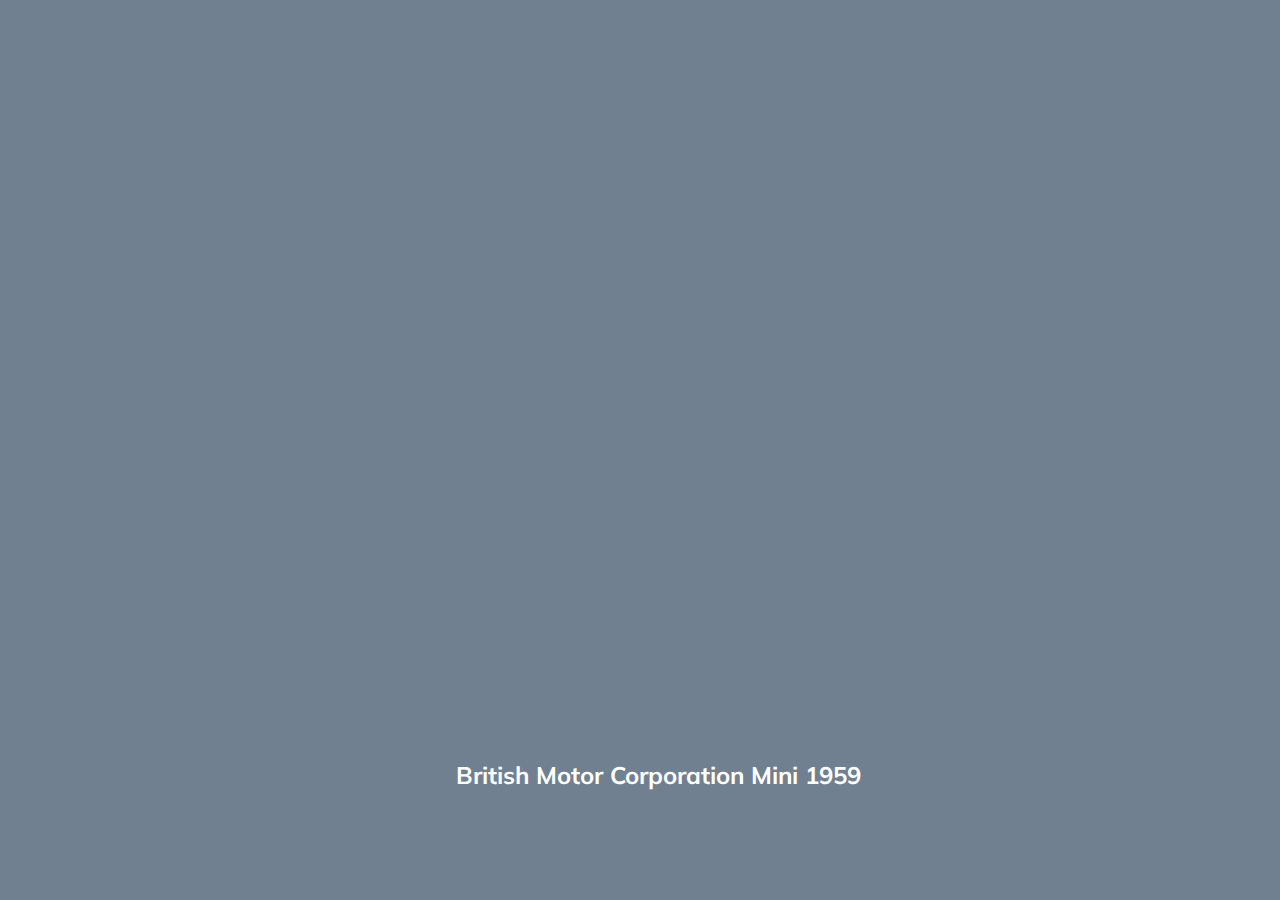
<file: 01_cards/index.html>
<!DOCTYPE html>
<html lang="en">

<head>
    <meta charset="UTF-8" />
    <meta name="viewport" content="width=device-width, initial-scale=1.0" />
    <link rel="stylesheet" href="styles.css" />
    <title>Карточки | Проект 1</title>
</head>

<body>
    <div class="container">

        <div class="slide"
            style="background-image: url('https://cdn.luxe.digital/media/2021/11/26104831/best-classic-cars-vintage-Chevrolet-Corvette-1963-old-luxe-digital%402x.jpg.webp');">
            <h3>Chevrolet Corvette 1963</h3>
        </div>

        <div class="slide"
            style="background-image: url('https://cdn.luxe.digital/media/2021/11/26104846/best-classic-cars-vintage-Dodge-Viper-1991-old-luxe-digital%402x.jpg.webp');">
            <h3>Dodge Viper 1991</h3>
        </div>

        <div class="slide"
            style="background-image: url('https://cdn.luxe.digital/media/2021/11/26104907/best-classic-cars-vintage-Ford-Thunderbird-1971-old-luxe-digital%402x.jpg.webp');">
            <h3>Ford Thunderbird 1971</h3>
        </div>

        <div class="slide"
            style="background-image: url('https://cdn.luxe.digital/media/2021/11/26104927/best-classic-cars-vintage-Land-Rover-1948-old-luxe-digital%402x.jpg.webp');">
            <h3>Land Rover 1948</h3>
        </div>

        <div class="slide active"
            style="background-image: url('https://cdn.luxe.digital/media/2021/11/26104822/best-classic-cars-vintage-British-Motor-Corporation-Mini-1959-old-luxe-digital%402x.jpg.webp');">
            <h3>British Motor Corporation Mini 1959</h3>
        </div>

    </div>

    <script src="app.js"></script>
</body>

</html>
</file>
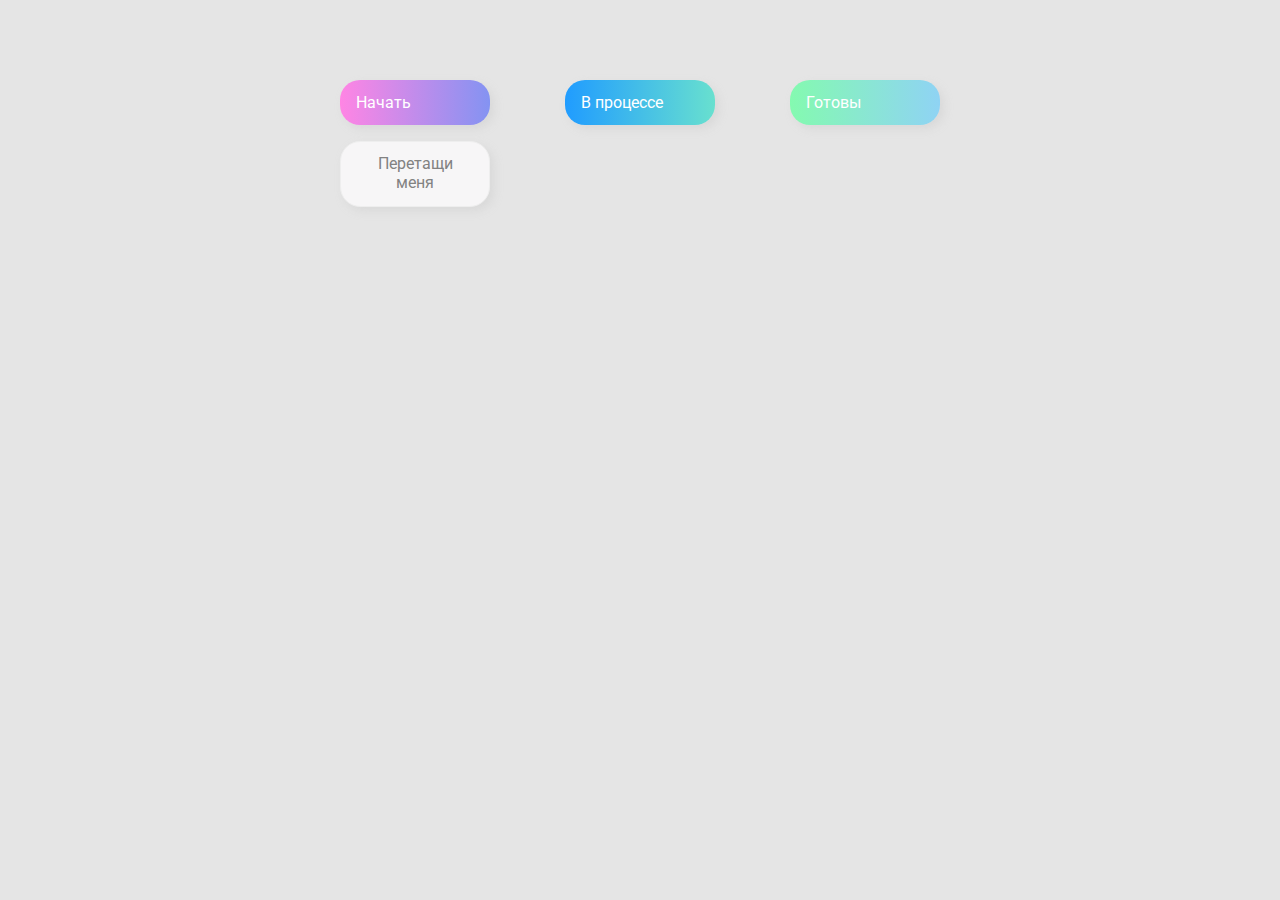
<file: 02_drag-n-drop/index.html>
<!DOCTYPE html>
<html lang="en">
<head>
    <meta charset="UTF-8" />
    <meta name="viewport" content="width=device-width, initial-scale=1.0"/>
     <link rel="stylesheet" href="../02_drag-n-drop/styles.css"/>

    <title>Drag & Drop | Проект 2</title>
</head>
<body>
<div>
    <div class="row">
        <div class="col-header start">Начать</div>
        <div class="col-header progress">В процессе</div>
        <div class="col-header done">Готовы</div>
    </div>

    <div class="row">
        <div class="placeholder">
            <div class="item" draggable="true">Перетащи меня</div>
        </div>
        <div class="placeholder"></div>
        <div class="placeholder"></div>
    </div>

</div>
</body>
<script src="app.js"></script>
</html>
</file>
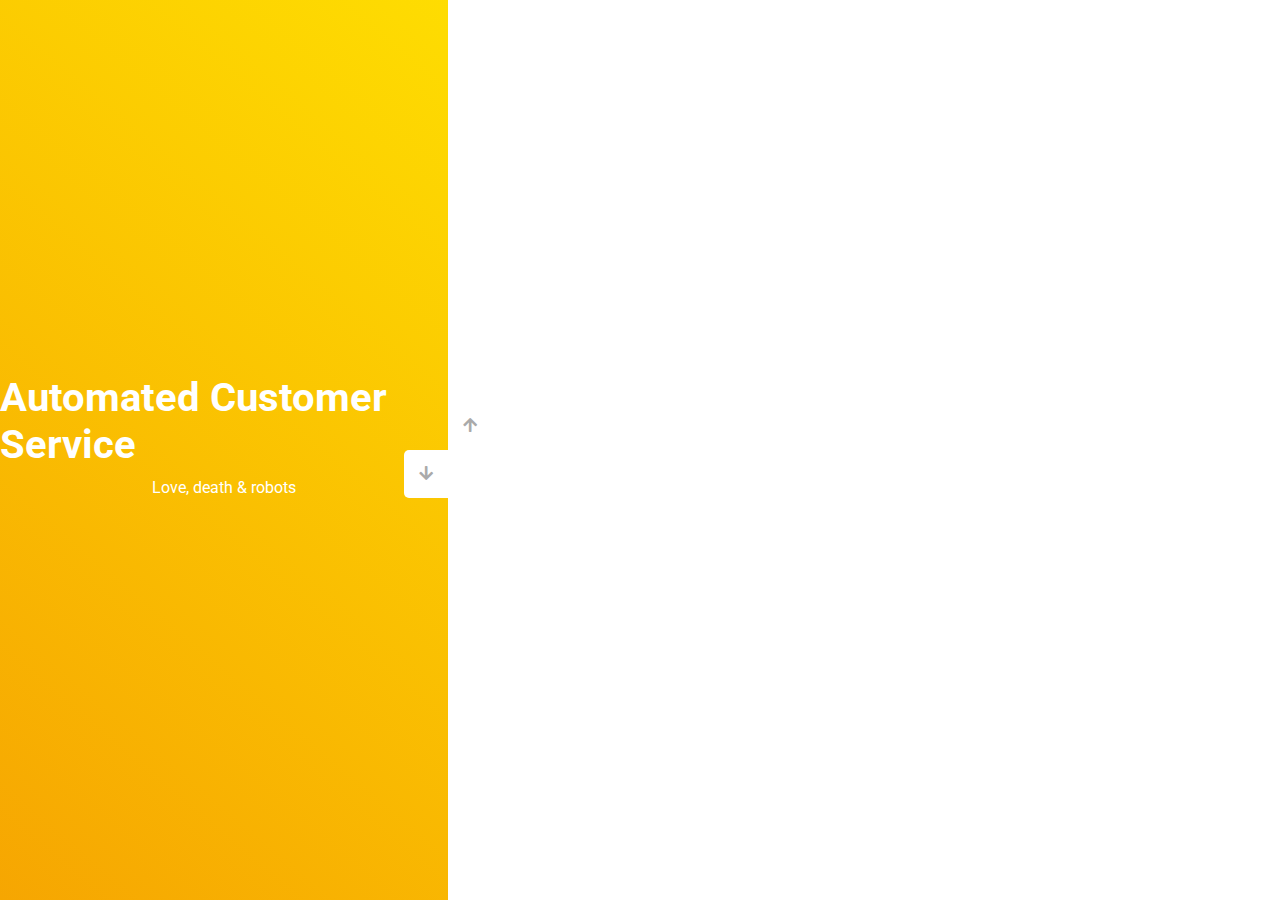
<file: 03_slider/index.html>
<!DOCTYPE html>
<html lang="en">

<head>
  <meta charset="UTF-8" />
  <meta name="viewport" content="width=device-width, initial-scale=1.0" />
  <link rel="stylesheet" href="https://cdnjs.cloudflare.com/ajax/libs/font-awesome/5.15.1/css/all.min.css" />
  <link rel="stylesheet" href="../03_slider/styles.css" />
  <title>Слайдер | Проект 3</title>
</head>

<body>
  <div class="container">

    <div class="sidebar">
      <div style="background: linear-gradient(210.16deg, #c0c0c0 -8%, #424040 138%);">
        <h1>The Drowned Giant</h1>
        <p>Love, death & robots</p>
      </div>
      <div style="background: linear-gradient(220.16deg, #6988b6 -8%, #999596da 138%);">
        <h1>Lucky 13</h1>
        <p>Love, death & robots</p>
      </div>
      <div style="background: linear-gradient(229.99deg, #11DEE9 -26%, #017E8B 145%);">
        <h1>Snow in the desert</h1>
        <p>Love, death & robots</p>
      </div>
      <div style="background: linear-gradient(215.32deg, #F90306 -1%, #9E0706 124%);">
        <h1>Life Hutch</h1>
        <p>Love, death & robots</p>
      </div>
      <div style="background: linear-gradient(221.87deg, #8308EA 1%, #5305AF 128%);">
        <h1>Zima Blue</h1>
        <p>Love, death & robots</p>
      </div>
      <div style="background: linear-gradient(220.16deg, #FFE101 -8%, #F39102 138%);">
        <h1>Automated Customer Service</h1>
        <p>Love, death & robots</p>
      </div>
    </div>

    <div class="main-slide">
      <div style="
            background-image: url('https://images.unsplash.com/photo-1601574968106-b312ac309953?ixlib=rb-1.2.1&ixid=MnwxMjA3fDB8MHxwaG90by1wYWdlfHx8fGVufDB8fHx8&auto=format&fit=crop&w=1996&q=80');
          "></div>
      <div style="
            background-image: url('https://images.unsplash.com/photo-1511447333015-45b65e60f6d5?ixid=MnwxMjA3fDB8MHxwaG90by1wYWdlfHx8fGVufDB8fHx8&ixlib=rb-1.2.1&auto=format&fit=crop&w=2023&q=80');
          "></div>
      <div style="
            background-image: url('https://images.unsplash.com/photo-1501529301789-b48c1975542a?ixid=MnwxMjA3fDB8MHxwaG90by1wYWdlfHx8fGVufDB8fHx8&ixlib=rb-1.2.1&auto=format&fit=crop&w=1950&q=80');
          "></div>
      <div style="
            background-image: url('https://images.unsplash.com/photo-1520263115673-610416f52ab6?ixlib=rb-1.2.1&ixid=MnwxMjA3fDB8MHxwaG90by1wYWdlfHx8fGVufDB8fHx8&auto=format&fit=crop&w=1950&q=80');
          "></div>
      <div style="
                background-image: url('https://images.squarespace-cdn.com/content/v1/5db0ab6d14e53c72dd5ec131/1647831665268-SVX9VLJ7VGLWR8DZ6FW0/spiwebsite_ldr_ep13_lky13_frame046.jpeg');
              "></div>
      <div style="
            background-image: url('https://images.squarespace-cdn.com/content/v1/5bbf2a733560c364ba09795c/1624961826403-IHKNSZ0KIR57B43VG4T5/DG009.jpg?format=1500w');
          "></div>
    </div>

    <div class="controls">
      <button class="down-button">
        <i class="fas fa-arrow-down"></i>
      </button>
      <button class="up-button">
        <i class="fas fa-arrow-up"></i>
      </button>
    </div>

  </div>

  <script src="app.js"></script>
</body>

</html>
</file>
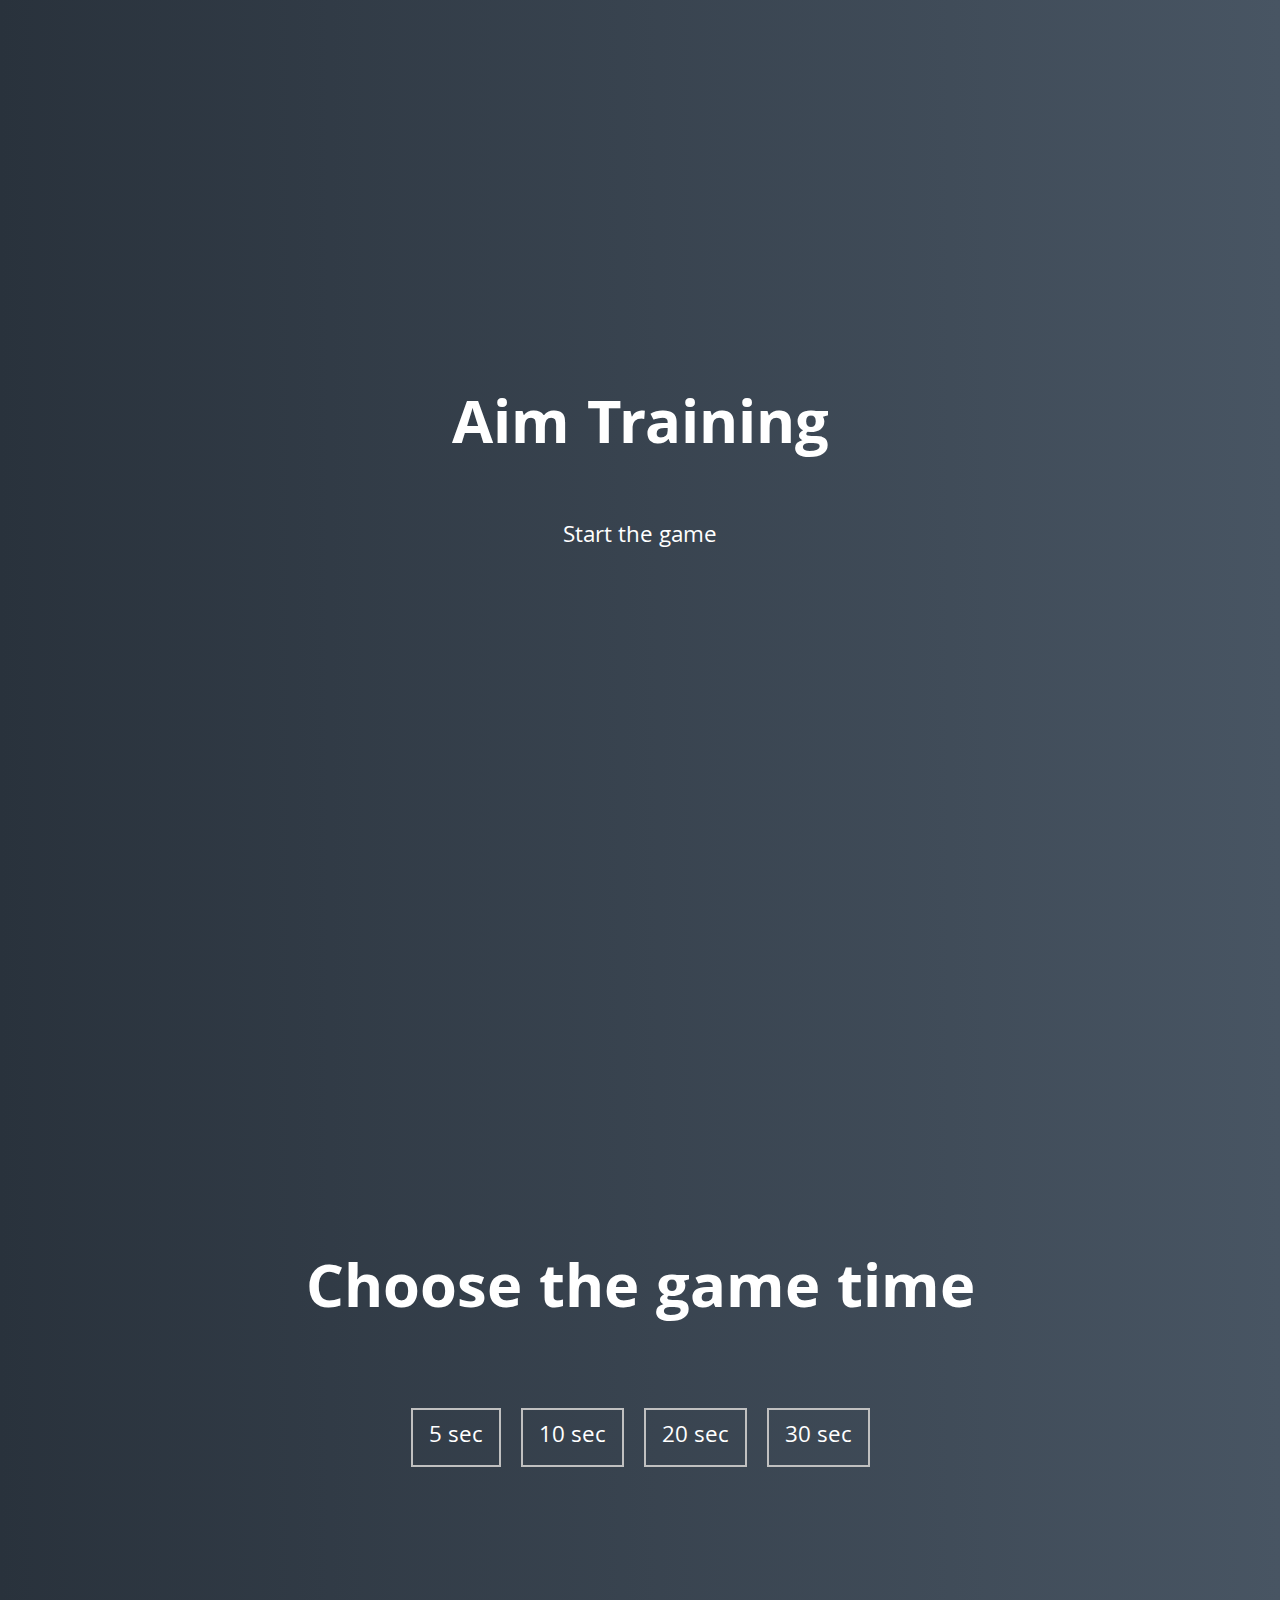
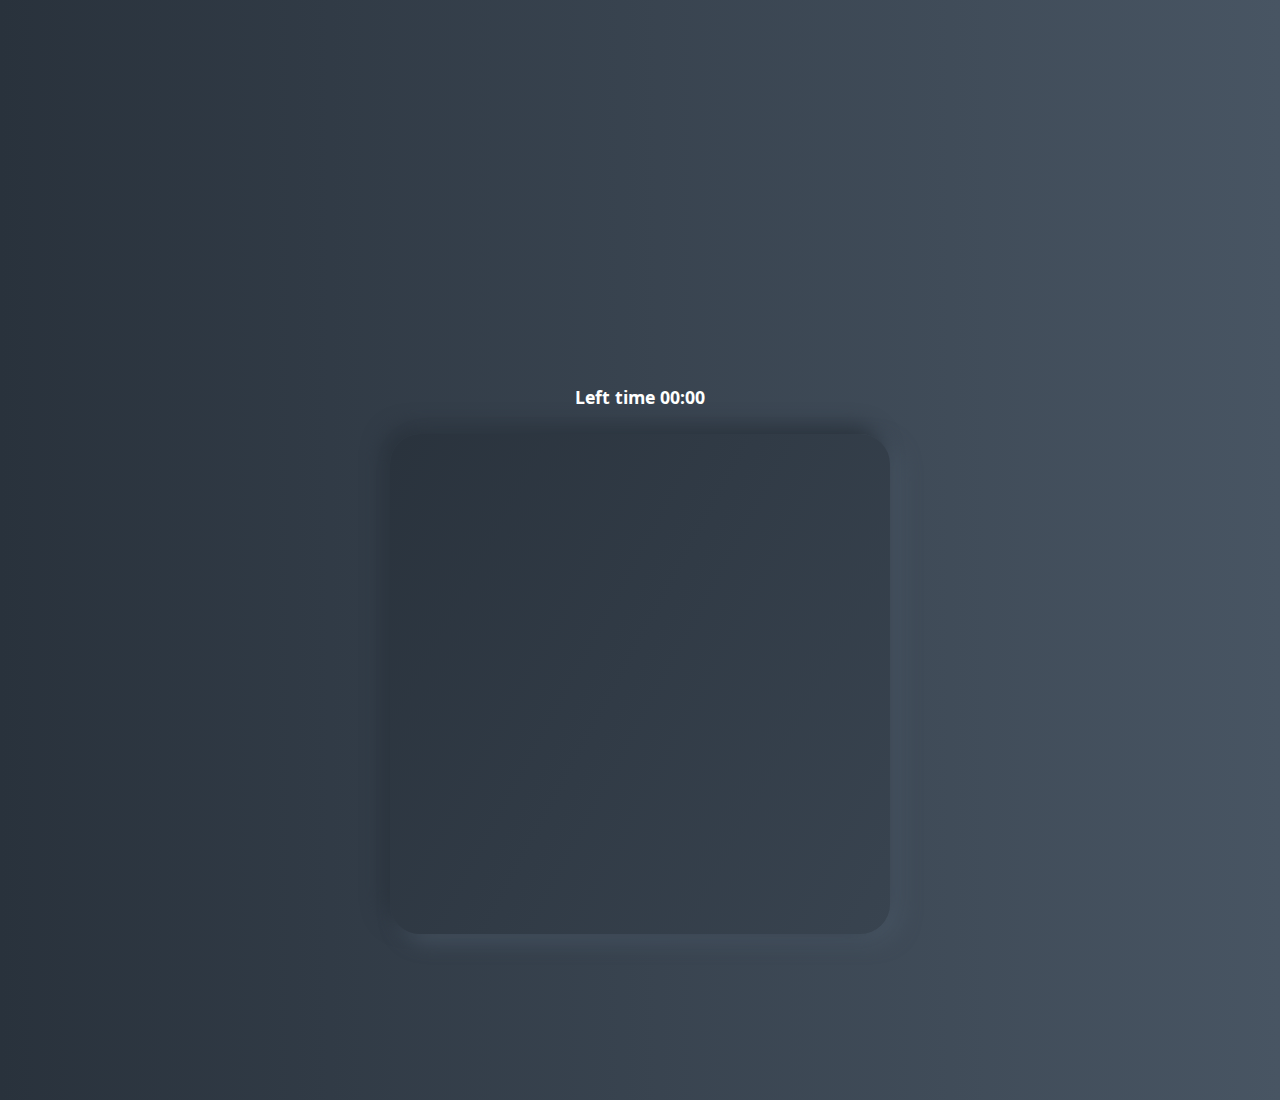
<file: 05_aim-game/index.html>
<!DOCTYPE html>
<html lang="en">

<head>
    <meta charset="UTF-8" />
    <meta name="viewport" content="width=device-width, initial-scale=1.0" />
    <link rel="stylesheet" href="../05_aim-game/styles.css" />
    <title>Aim Training | Проект 5</title>
</head>

<body>
    <div class="screen">
        <h1>Aim Training</h1>
        <a href="#" class="start" id="start">Start the game</a>
    </div>

    <div class="screen">
        <h1>Choose the game time</h1>
        <ul class="time-list" id="time-list">
            <li>
                <button class="time-btn" data-time="5">
                    5 sec
                </button>
            </li>
            <li>
                <button class="time-btn" data-time="10">
                    10 sec
                </button>
            </li>
            <li>
                <button class="time-btn" data-time="20">
                    20 sec
                </button>
            </li>
            <li>
                <button class="time-btn" data-time="30">
                    30 sec
                </button>
            </li>
        </ul>
    </div>

    <div class="screen">
        <h3>Left time <span id="time">00:00</span></h3>
        <div class="board" id="board"></div>
    </div>

    <script src="../05_aim-game/app.js"></script>
</body>

</html>
</file>
<file: 01_cards/styles.css>
@import url('https://fonts.googleapis.com/css?family=Muli&display=swap');

* {
    box-sizing: border-box;
}

body {
    font-family: 'Muli', sans-serif;
    overflow: hidden;
    margin: 0;
    background: slategrey;
    height: 100vh;
    display: flex;
    justify-content: center;
    align-items: center;
}

.container {
    width: 100%;
    display: flex;
    padding: 0 20px;
}

.slide {
    height: 80vh;
    border-radius: 20px;
    margin: 10px;
    cursor: pointer;
    color: #fff;
    flex: 1;
    background-size: cover;
    background-position: center;
    background-repeat: no-repeat;
    position: relative;
    transition: all 500ms ease-in-out;
}

.slide h3 {
    position: absolute;
    font-size: 24px;
    bottom: 20px;
    left: 20px;
    margin: 0;
    opacity: 0;
}

.slide.active {
    flex: 10;
}

.slide.active h3 {
    opacity: 1;
    transition: opacity 0.3s ease-in 0.4s;
}
</file>
<file: 02_drag-n-drop/styles.css>
@import url('https://fonts.googleapis.com/css?family=Roboto&display=swap');

* {
    box-sizing: border-box;
}

body {
    font-family: 'Roboto', sans-serif;
    background-color: #e5e5e5;
    display: flex;
    padding-top: 5rem;
    justify-content: center;
    overflow: hidden;
    margin: 0;
}

.row {
    display: flex;
    width: 600px;
    justify-content: space-between;
    margin-bottom: 1rem;
}

.col-header {
    width: 150px;
    box-shadow: 4px 4px 9px rgba(198, 198, 198, 0.36);
    border-radius: 20px;
    padding: 0.8rem 1rem;
    color: #fff;
}

.item {
    width: 150px;
    height: 66px;
    border: 1px solid #eee;
    box-shadow: 4px 4px 9px rgba(198, 198, 198, 0.36);
    border-radius: 20px;
    background: #f7f6f7;
    padding: 0.8rem 1rem;
    color: #828282;
    text-align: center;
    cursor: grab;
}

.item:active {
    cursor: grabbing;
}

.placeholder {
    width: 150px;
    height: 66px;
}

.start {
    background: linear-gradient(90deg, #ff85e4 0%, #229efd 179.25%);
}

.progress {
    background: linear-gradient(90deg, #209cff 0%, #68e0cf 100%);
}

.done {
    background: linear-gradient(90deg, #84fab0 0%, #8fd3f4 100%);
}

.hold {
    border: 5px solid cornsilk;
    background: #ceed12;
    border-radius: 65px;
}

.hide {
    display: none;
}

.hovered {
    border-top: 2px solid #ffa501;
}
</file>
<file: 03_slider/styles.css>
@import url('https://fonts.googleapis.com/css?family=Roboto&display=swap');

* {
    box-sizing: border-box;
    margin: 0;
    padding: 0;
}

body {
    font-family: 'Roboto', sans-serif;
    height: 100vh;
}

.container {
    position: relative;
    overflow: hidden;
    width: 100vw;
    height: 100vh;
}

.sidebar {
    height: 100%;
    width: 35%;
    position: absolute;
    top: 0;
    left: 0;
    transition: transform 0.5s ease-in-out;
}

.sidebar>div {
    height: 100%;
    width: 100%;
    display: flex;
    flex-direction: column;
    align-items: center;
    justify-content: center;
    color: #fff;
}

.sidebar h1 {
    font-size: 40px;
    margin-bottom: 10px;
    margin-top: -30px;
}

.main-slide {
    height: 100%;
    position: absolute;
    top: 0;
    left: 35%;
    width: 65%;
    transition: transform 0.5s ease-in-out;
}

.main-slide>div {
    background-repeat: no-repeat;
    background-size: cover;
    background-position: center center;
    height: 100%;
    width: 100%;
}

button {
    background-color: #fff;
    border: none;
    color: #aaa;
    cursor: pointer;
    font-size: 16px;
    padding: 15px;
}

button:hover {
    color: #222;
}

button:focus {
    outline: none;
}

.container .controls button {
    position: absolute;
    left: 35%;
    top: 50%;
    z-index: 100;
}

.container .controls .down-button {
    transform: translateX(-100%);
    border-top-left-radius: 5px;
    border-bottom-left-radius: 5px;
}

.container .controls .up-button {
    transform: translateY(-100%);
    border-top-right-radius: 5px;
    border-bottom-right-radius: 5px;
}
</file>
<file: 05_aim-game/styles.css>
@import url('https://fonts.googleapis.com/css?family=Khula&display=swap');

* {
  box-sizing: border-box;
}

body {
  color: #fff;
  font-family: 'Khula', sans-serif;
  height: 100vh;
  overflow: hidden;
  margin: 0;
  text-align: center;
}

a {
  color: #fff;
  text-decoration: none;
}

a:hover {
  color: #16D9E3;
}

.start {
  font-size: 1.5rem;
}

h1 {
  line-height: 1.4;
  font-size: 4rem;
}

.screen {
  display: flex;
  flex-direction: column;
  align-items: center;
  justify-content: center;
  height: 100vh;
  width: 100vw;
  transition: margin 0.5s ease-out;
  background: linear-gradient(90deg, #29323C 0%, #485563 100%);
}

.screen.up {
  margin-top: -100vh;
}

.time-list {
  display: flex;
  flex-wrap: wrap;
  justify-content: center;
  list-style: none;
  padding: 0;
}

.time-list li {
  margin: 10px;
}

.time-btn {
  background-color: transparent;
  border: 2px solid #C0C0C0;
  color: #fff;
  cursor: pointer;
  font-family: inherit;
  padding: .5rem 1rem;
  font-size: 1.5rem;
}

.time-btn:hover {
  border: 2px solid #16D9E3;
  color: #16D9E3;
}

.hide {
  opacity: 0;
}

.primary {
  color: #16D9E3;
}

.board {
  display: flex;
  justify-content: center;
  align-items: center;
  position: relative;
  width: 500px;
  height: 500px;
  background: linear-gradient(118.38deg, #29323C -4.6%, #485563 200.44%);
  box-shadow: -8px -8px 20px #2A333D, 10px 7px 20px #475462;
  border-radius: 30px;
  overflow: hidden;
}

.circle {
  background: linear-gradient(90deg, #16D9E3 0%, #30C7EC 47%, #46AEF7 100%);
  position: absolute;
  border-radius: 50%;
  cursor: pointer;
}
</file>
